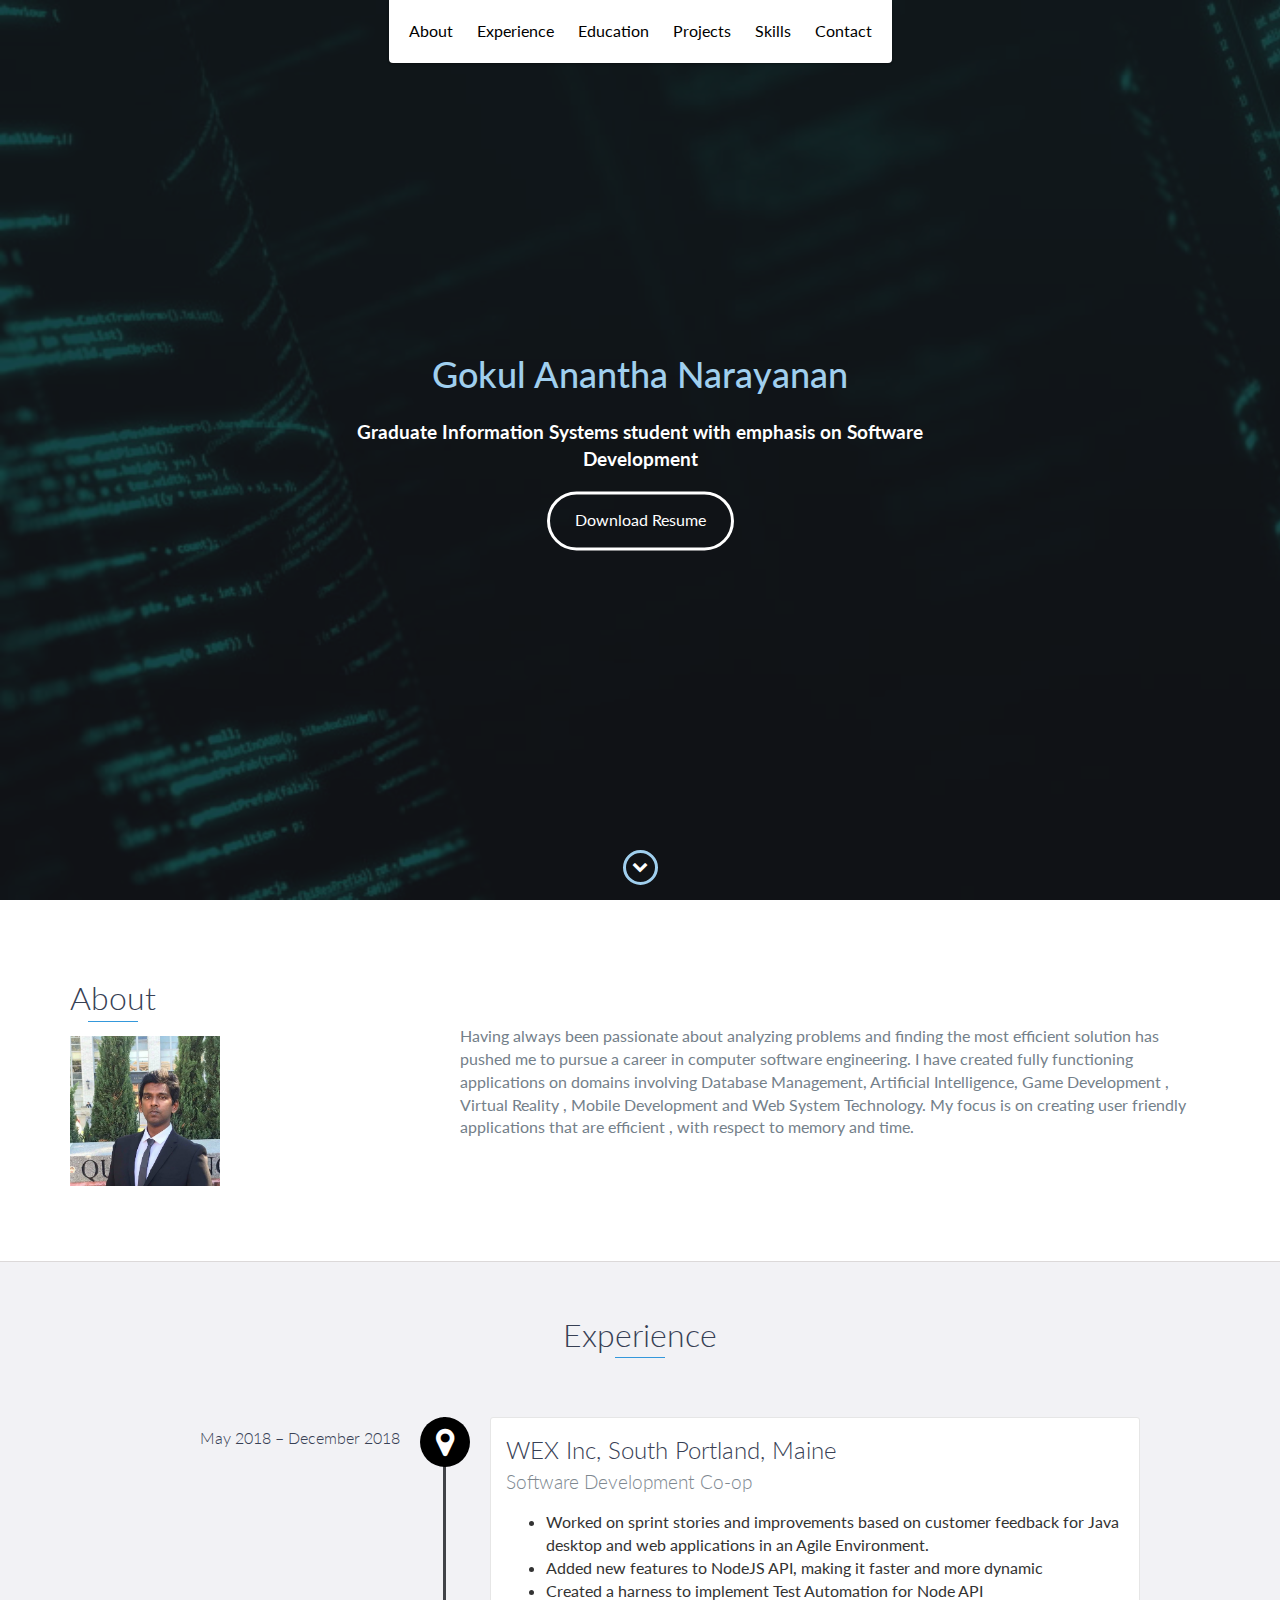
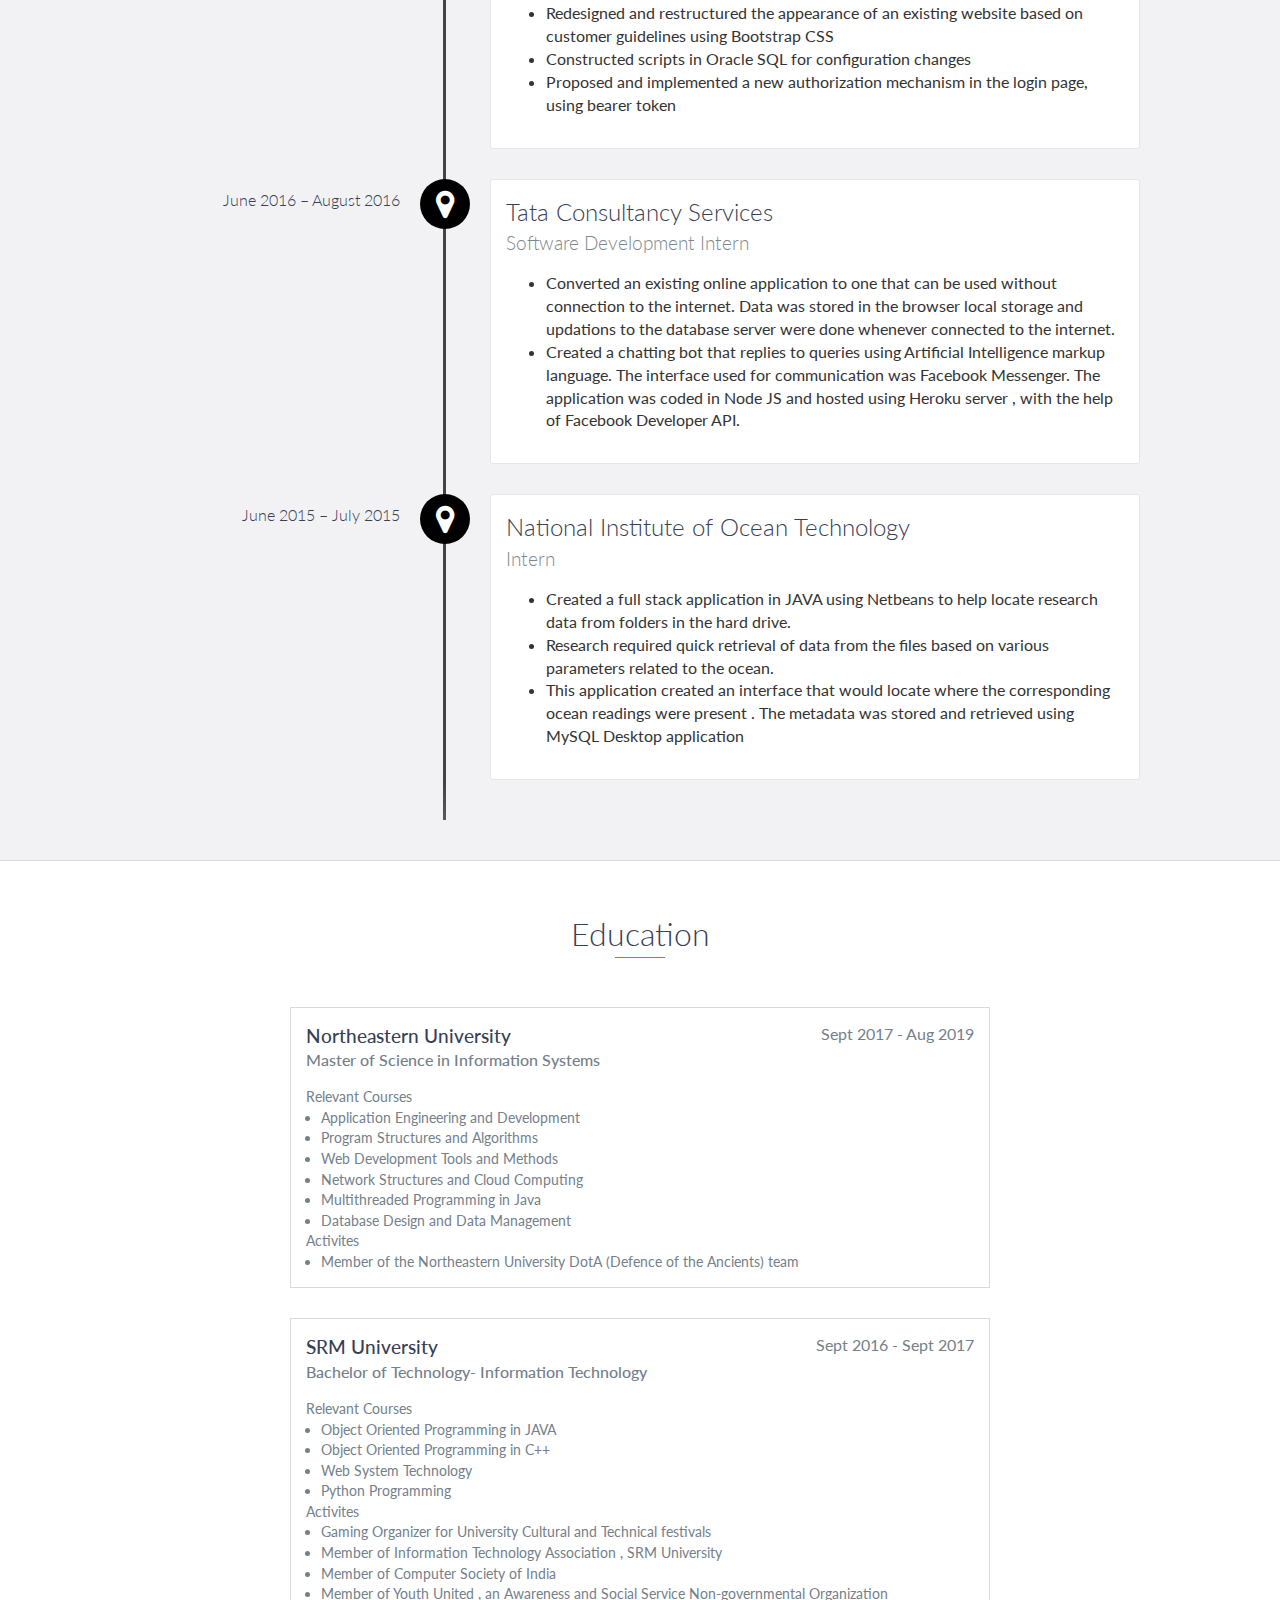
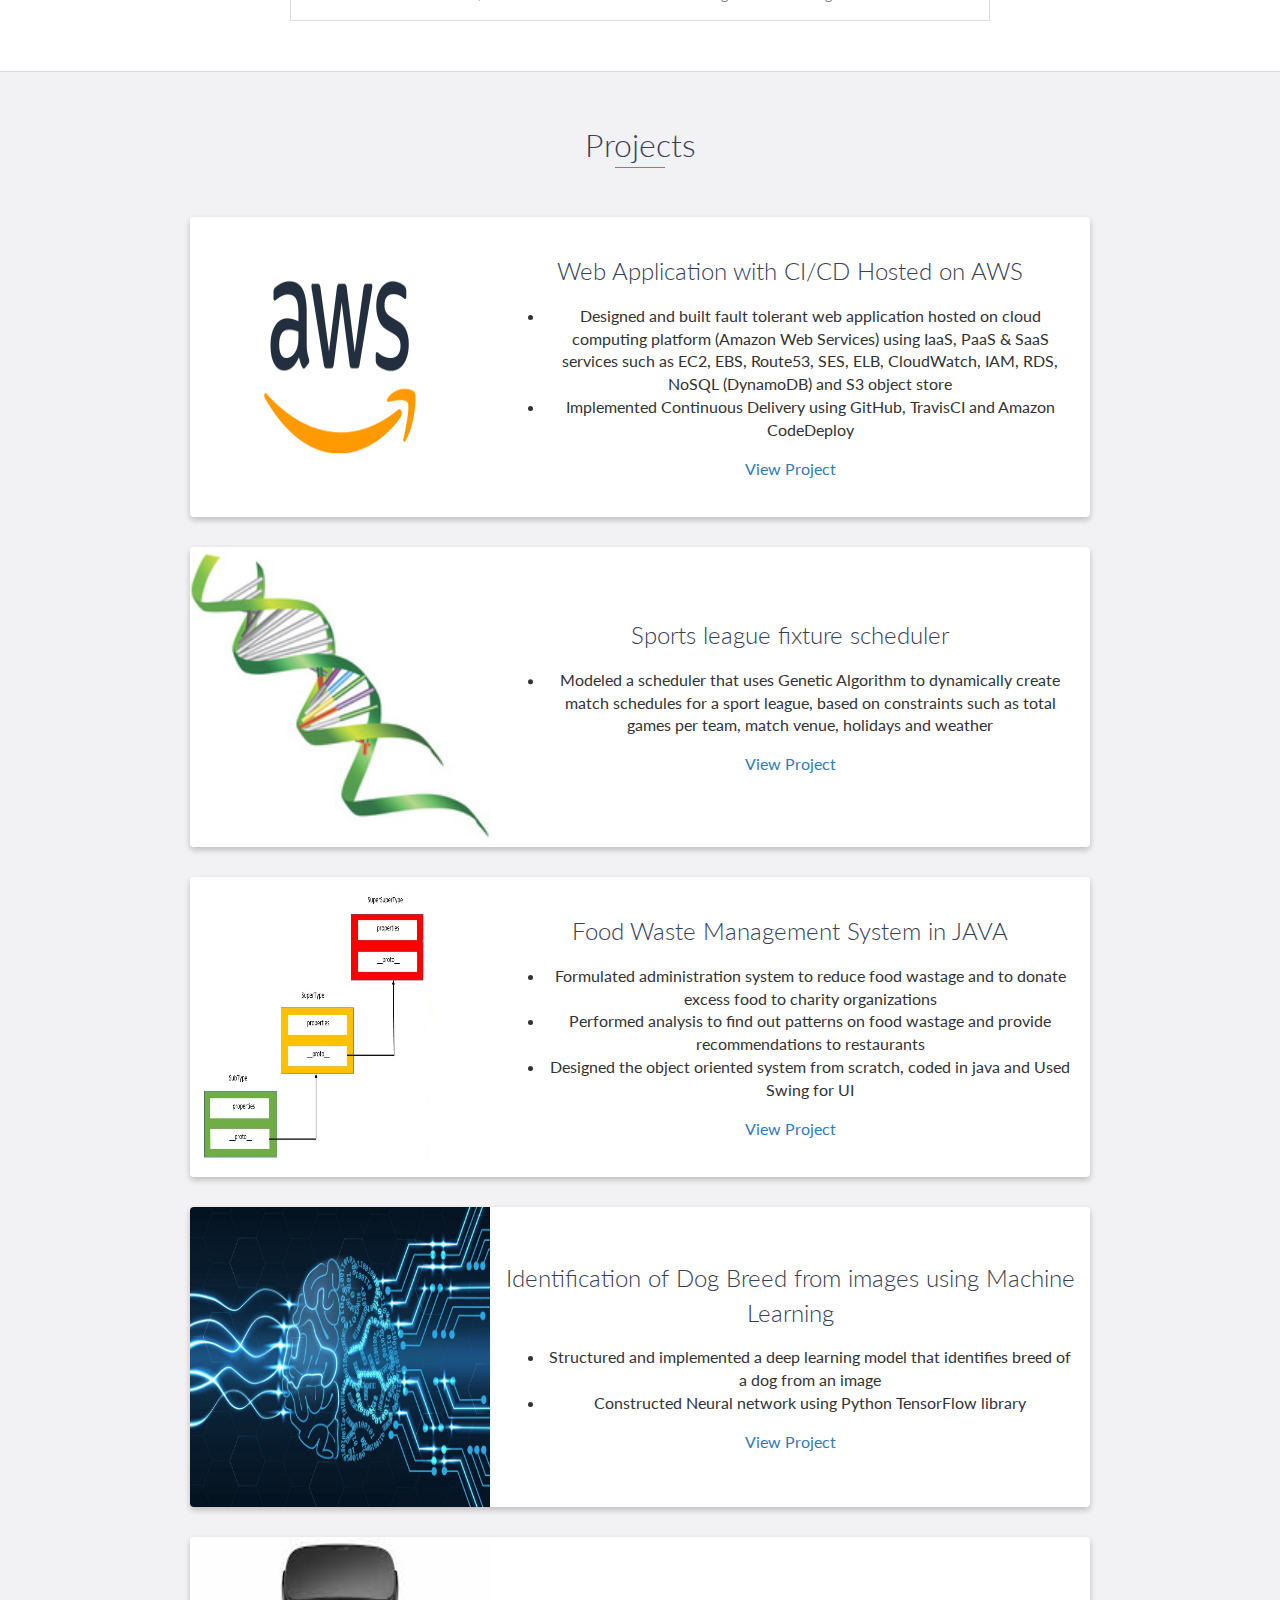
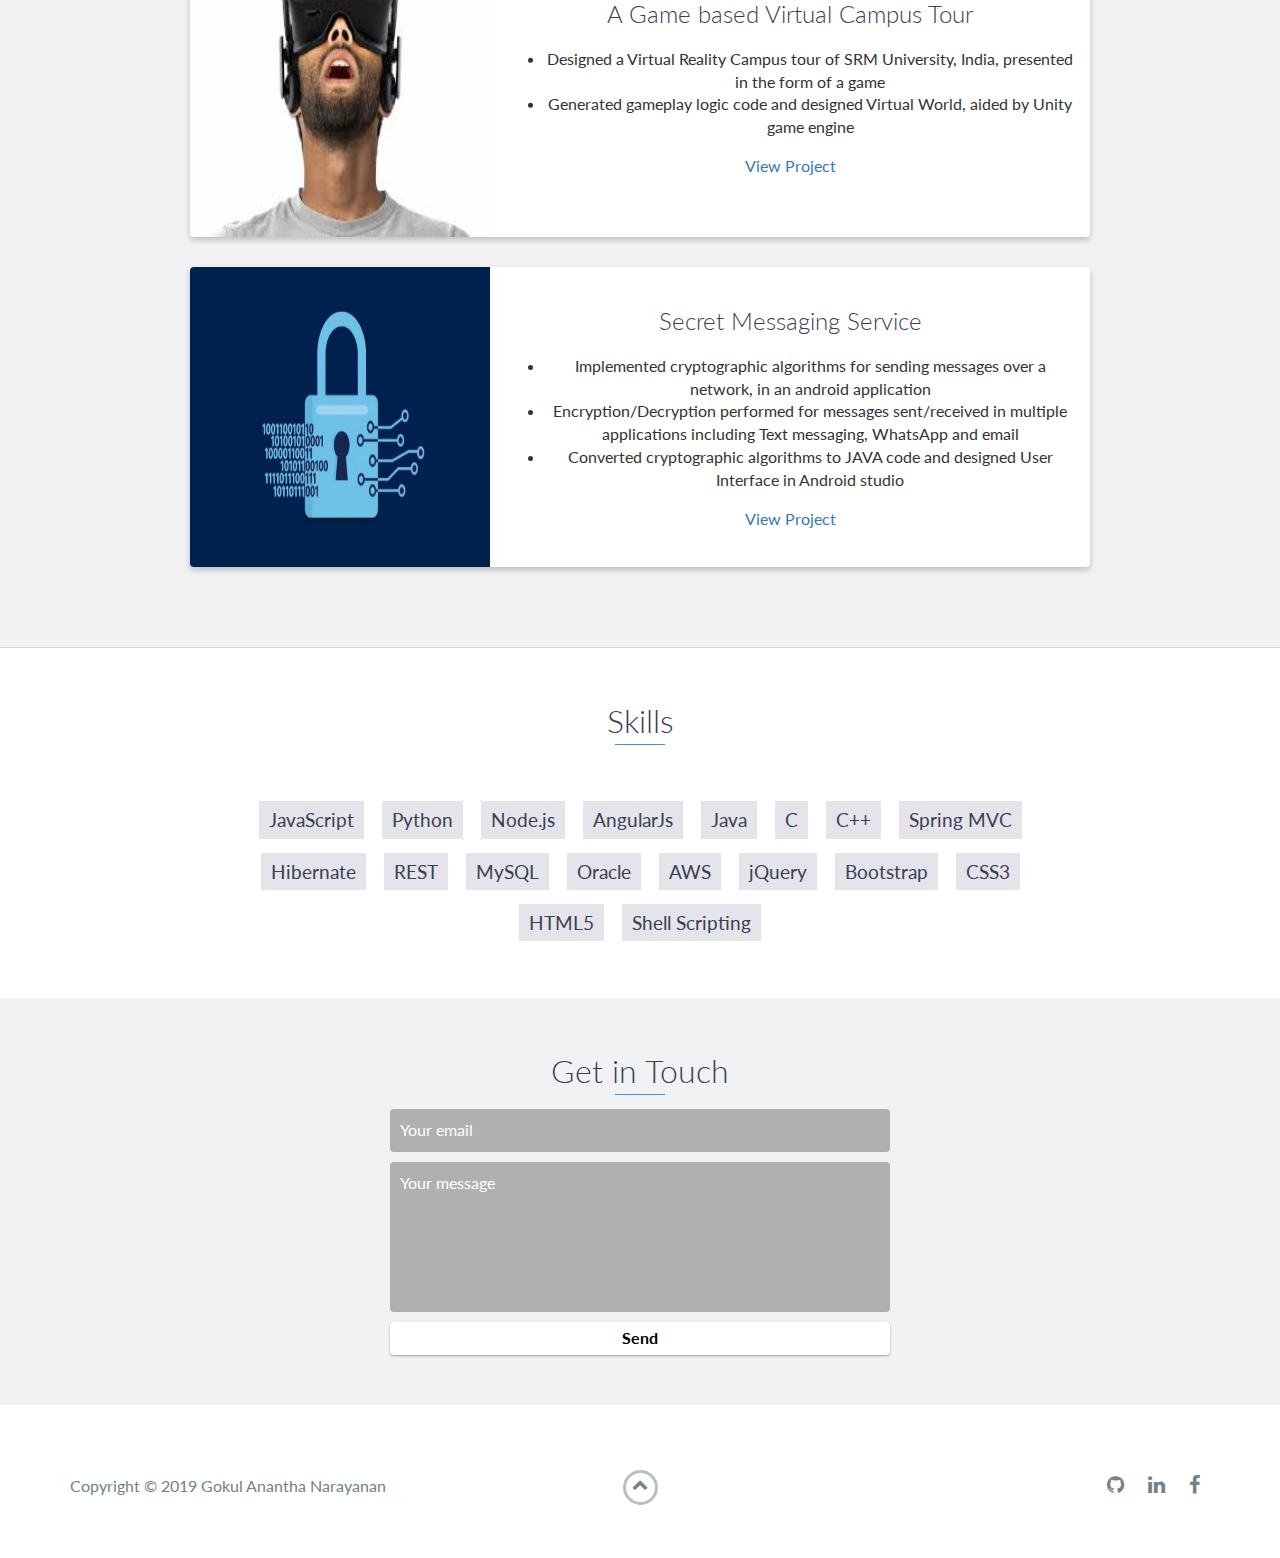
<file: index.html>
<!DOCTYPE html>
<html class="no-js" lang="en">

<head>
    <meta charset="utf-8">
    <meta http-equiv="X-UA-Compatible" content="IE=edge">
    <meta name="viewport" content="width=device-width, initial-scale=1">
    <title>Gokul Anantha Narayanan</title>
	<link rel="shortcut icon" href="images/g.png" type="image/x-icon">
	<link rel="icon" href="images/g.png" type="image/x-icon">
    <link href="https://fonts.googleapis.com/css?family=Lato:300,400,700,900" rel="stylesheet">
    <link rel="stylesheet" href="libs/font-awesome/css/font-awesome.min.css">
    <link href="css/bootstrap.min.css" rel="stylesheet">
    <link href="css/styles.css" rel="stylesheet">
</head>

<body>
    <div id="mobile-menu-open" class="shadow-large">
        <i class="fa fa-bars" aria-hidden="true"></i>
    </div>
    <!-- End #mobile-menu-toggle -->
    <header>
        <div id="mobile-menu-close">
            <span>Close</span> <i class="fa fa-times" aria-hidden="true"></i>
        </div>
        <ul id="menu" class="shadow">
            <li>
                <a href="#about">About</a>
            </li>
            <li>
                <a href="#experience">Experience</a>
            </li>
            <li>
                <a href="#education">Education</a>
            </li>
            <li>
                <a href="#projects">Projects</a>
            </li>
            <li>
                <a href="#skills">Skills</a>
            </li>
            <li>
                <a href="#contact">Contact</a>
            </li>
        </ul>
    </header>
    <!-- End header -->

    <div id="lead">
        <div id="lead-content">
            <h2>Gokul Anantha Narayanan</h2>
            <h3 style="color: #FFFFFF">Graduate Information Systems student with emphasis on Software Development</h3>
            <a href="./static/Gokul_Resume.pdf" download="Gokul_Resume.pdf" target="_blank" class="btn-rounded-white">Download Resume</a>
        </div>
        <!-- End #lead-content -->


        <div id="lead-overlay"></div>

        <div id="lead-down">
            <span>
                <i class="fa fa-chevron-down" aria-hidden="true"></i>
            </span>
        </div>
        <!-- End #lead-down -->
    </div>
    <!-- End #lead -->

    <div id="about">

        <div class="container">
            <div class="row">
                <div class="col-md-4">
                    <h2 class="heading">About</h2>
                    <div id= "profile-picture" style= "margin-top: -15px; width: 100%" >
                        <img src="./images/dp.jpg" height="150px" width="150px" />
                    </div>
                </div>
                <div class="col-md-8">
                    <p style="size: 40px; margin-top: 50px" >
                        Having always been passionate about analyzing problems and finding the most efficient solution has pushed me to pursue a career in computer software engineering.
                        I have created fully functioning applications on domains involving Database Management, Artificial Intelligence, Game Development , Virtual Reality , Mobile Development and Web System Technology.
                        My focus is on creating user friendly applications that are efficient , with respect to memory and time.
                    </p>
                </div>
            </div>
        </div>
    </div>
    <!-- End #about -->

    <div id="experience" class="background-alt">
        <h2 class="heading">Experience</h2>
        <div id="experience-timeline">
            <div data-date="May 2018 – December 2018">
                <h3>WEX Inc, South Portland, Maine </h3>
                <h4>Software Development Co-op</h4>
                <p>
                    <ul>
                    <li> Worked on sprint stories and improvements based on customer feedback for Java desktop and web applications in an Agile
                        Environment.</li>
                <li> Added new features to NodeJS API, making it faster and more dynamic</li>
                <li> Created a harness to implement Test Automation for Node API</li>
                <li> Redesigned and restructured the appearance of an existing website based on customer guidelines using Bootstrap CSS</li>
                <li> Constructed scripts in Oracle SQL for configuration changes</li>
                <li> Proposed and implemented a new authorization mechanism in the login page, using bearer token</li>
                    </ul>
                </p>
            </div>

            <div data-date="June 2016 – August 2016">
                <h3>Tata Consultancy Services</h3>
                <h4>Software Development Intern</h4>
                <p>
                <ul>
                <li>Converted an existing online application to one that can be used without connection to the internet. Data was stored in the browser local storage and updations to the database server were done whenever connected to the internet.</li>
                <li>Created a chatting bot that replies to queries using Artificial Intelligence markup language. The interface used for communication was Facebook Messenger. The application was coded in Node JS and hosted using Heroku server , with the help of Facebook Developer API.</li>
                </ul>
                </p>
            </div>

            <div data-date="June 2015 – July 2015">
                <h3>National Institute of Ocean Technology</h3>
                <h4>Intern</h4>
                <p>
                    <ul>
                <li> Created a full stack application in JAVA using Netbeans to help locate research data from folders in the hard drive.</li>
                <li>Research required quick retrieval of data from the files based on various parameters related to the ocean.</li>
                <li>   This application created an interface that would locate where the corresponding ocean readings were present . The metadata was stored and retrieved using MySQL Desktop application</li>
                    </ul>
                </p>
            </div>
        </div>
    </div>
    <!-- End #experience -->

    <div id="education">
        <h2 class="heading">Education</h2>
        <div class="education-block">
            <h3>Northeastern University</h3>
            <span class="education-date">Sept 2017 - Aug 2019</span>
            <h4>Master of Science in Information Systems</h4>
            <p>
                Relevant Courses
                <ul>
                <li>Application Engineering and Development</li>
            <li>Program Structures and Algorithms</li>
            <li>Web Development Tools and Methods</li>
            <li> Network Structures and Cloud Computing</li>
            <li>Multithreaded Programming in Java</li>
            <li> Database Design and Data Management</li>
                </ul></p>
            <p>
            Activites
            <ul>
                <li> Member of the Northeastern University  DotA (Defence of the Ancients) team</li>
            </ul>
                 </p>
        </div>
        <!-- End .education-block -->

        <div class="education-block">
            <h3>SRM University</h3>
            <span class="education-date">Sept 2016 - Sept 2017</span>
            <h4>Bachelor of Technology- Information Technology</h4>
            <p>
                Relevant Courses
            <ul>
                <li>Object Oriented Programming in JAVA</li>
                <li>Object Oriented Programming in C++</li>
                <li>Web System Technology</li>
                <li> Python Programming</li>
        </ul></p>
            <p>

            Activites
            <ul>
                <li> Gaming Organizer for University Cultural and Technical festivals</li>
                <li> Member of Information Technology Association , SRM University </li>
                <li> Member of Computer Society of India</li>
                <li>  Member of Youth United , an Awareness and Social Service Non-governmental Organization </li>
            </ul>
            </p>
        </div>
        <!-- End .education-block -->
    </div>
    <!-- End #education -->

    <div id="projects" class="background-alt">
        <h2 class="heading">Projects</h2>
        <div class="container">
            <div class="row">
                <div class="project shadow-large">
                    <div class="project-image">
                        <img src="images/aws.png" height="300px" width="300px"  />
                    </div>
                    <!-- End .project-image -->
                    <div class="project-info">
                        <h3>Web Application with CI/CD Hosted on AWS </h3>
                        <p>
                            <ul>
                            <li>
                                Designed and built fault tolerant web application hosted on cloud computing platform (Amazon Web Services) using IaaS,
                                PaaS & SaaS services such as EC2, EBS, Route53, SES, ELB, CloudWatch, IAM, RDS, NoSQL (DynamoDB) and S3 object
                                store
                            </li>
                        <li>

                            Implemented Continuous Delivery using GitHub, TravisCI and Amazon CodeDeploy
                        </li>
                            </ul>
                         </p>
                        <a target="_blank" href="https://github.com/gokulnarayanan95/aws-ci-cd" target="_blank">View Project</a>
                    </div>
                    <!-- End .project-info -->
                </div>
                <!-- End .project -->

                <div class="project shadow-large">
                    <div class="project-image">
                        <img src="images/dna.jpg" height="300px" width="300px"/>
                    </div>
                    <!-- End .project-image -->
                    <div class="project-info">
                        <h3>Sports league fixture scheduler </h3>
                        <p>
                        <ul>
                        <li>
                            Modeled a scheduler that uses Genetic Algorithm to dynamically create match schedules for a sport league, based on
                            constraints such as total games per team, match venue, holidays and weather
                        </li>
                    </ul>
                        </p>
                        <a target="_blank" href="https://github.com/gokulnarayanan95/INFO6205_309">View Project</a>
                    </div>
                    <!-- End .project-info -->
                </div>
                <!-- End .project -->
                <div class="project shadow-large">
                    <div class="project-image">
                        <img src="images/ooad.png" height="300px" width="300px"/>
                    </div>
                    <!-- End .project-image -->
                    <div class="project-info">
                        <h3>Food Waste Management System in JAVA </h3>
                        <p>
                        <ul>
                            <li>
                                Formulated administration system to reduce food wastage and to donate excess food to charity organizations</li>
                                <li>Performed analysis to find out patterns on food wastage and provide recommendations to restaurants
                            </li>
                        <li>Designed the object oriented system from scratch, coded in java and Used Swing for UI</li>
                        </ul>
                        </p>
                        <a target="_blank" href="https://github.com/gokulnarayanan95/FoodWasteManagement">View Project</a>
                    </div>
                    <!-- End .project-info -->
                </div>
                <!-- End .project -->
                <div class="project shadow-large">
                    <div class="project-image">
                        <img src="images/deeplearning.jpeg" height="300px" width="300px"/>
                    </div>
                    <!-- End .project-image -->
                    <div class="project-info">
                        <h3> Identification of Dog Breed from images using Machine Learning
                        </h3>
                        <p>
                        <ul>
                            <li>
                                Structured and implemented a deep learning model that identifies breed of a dog from an image
                            </li>
                        <li>
                            Constructed Neural network using Python TensorFlow library
                        </li>
                        </ul>
                        </p>
                        <a target="_blank" href="https://github.com/gokulnarayanan95/dog-breed-classifier">View Project</a>
                    </div>
                    <!-- End .project-info -->
                </div>
                <!-- End .project -->
                <div class="project shadow-large">
                    <div class="project-image">
                        <img src="images/vr.jpg" height="300px" width="300px"/>
                    </div>
                    <!-- End .project-image -->
                    <div class="project-info">
                        <h3>A Game based Virtual Campus Tour </h3>
                        <p>
                        <ul>
                            <li>
                                Designed a Virtual Reality Campus tour of SRM University, India, presented in the form of a game</li>
                                <li>Generated gameplay logic code and designed Virtual World, aided by Unity game engine
                            </li>
                        </ul>
                        </p>
                        <a target="_blank" href="https://github.com/gokulnarayanan95/VirtualCampusTour">View Project</a>
                    </div>
                    <!-- End .project-info -->
                </div>
                <!-- End .project -->
                <div class="project shadow-large">
                    <div class="project-image">
                        <img src="images/cryptography.jpg" height="300px" width="300px"/>
                    </div>
                    <!-- End .project-image -->
                    <div class="project-info">
                        <h3>Secret Messaging Service</h3>
                        <p>
                        <ul>
                            <li>Implemented cryptographic algorithms for sending messages over a network, in an android application</li>
                                <li>Encryption/Decryption performed for messages sent/received in multiple applications including Text
                                messaging, WhatsApp and email</li>
                                <li> Converted cryptographic algorithms to JAVA code and designed User Interface in Android studio</li>
                        </ul>
                        </p>
                        <a target="_blank" href="https://github.com/gokulnarayanan95/secretmessagingservice">View Project</a>
                    </div>
                    <!-- End .project-info -->
                </div>
                <!-- End .project -->
            </div>
        </div>
    </div>
    <!-- End #projects -->

    <div id="skills">
        <h2 class="heading">Skills</h2>
        <ul>
            <li>JavaScript</li>
            <li>Python</li>
            <li>Node.js</li>
            <li>AngularJs</li>
            <li>Java</li>
            <li>C</li>
            <li>C++</li>
            <li>Spring MVC</li>
            <li>Hibernate</li>
            <li>REST</li>
            <li>MySQL</li>
            <li>Oracle</li>
            <li>AWS</li>
            <li>jQuery</li>
            <li>Bootstrap</li>
            <li>CSS3</li>
            <li>HTML5</li>
            <li>Shell Scripting</li>

        </ul>
    </div>
    <!-- End #skills -->

    <div id="contact">
        <h2 class="heading">Get in Touch</h2>
        <div id="contact-form">
            <form method="POST" action="https://formspree.io/narayanangokul95@gmail.com">
                <input type="hidden" name="_subject" value="Contact request from personal website" />
                <input type="email" name="_replyto" placeholder="Your email" required>
                <textarea name="message" placeholder="Your message" required></textarea>
                <button type="submit">Send</button>
            </form>
        </div>
        <!-- End #contact-form -->
    </div>
    <!-- End #contact -->

    <footer>
        <div class="container">
            <div class="row">
                <div class="col-sm-5 copyright">
                    <p>
                        Copyright &copy; 2019 Gokul Anantha Narayanan
                    </p>
                </div>
                <div class="col-sm-2 top">
                    <span id="to-top">
                        <i class="fa fa-chevron-up" aria-hidden="true"></i>
                    </span>
                </div>
                <div class="col-sm-5 social">
                    <ul>
                        <li>
                            <a href="https://github.com/gokulnarayanan95" target="_blank"><i class="fa fa-github" aria-hidden="true"></i></a>
                        </li>
                        <li>
                            <a href="https://www.linkedin.com/in/gokulanarayanan/" target="_blank"><i class="fa fa-linkedin" aria-hidden="true"></i></a>
                        </li>
                        <li>
                            <a href="https://www.facebook.com/kakarot95" target="_blank"><i class="fa fa-facebook" aria-hidden="true"></i></a>
                        </li>
                    </ul>
                </div>
            </div>
        </div>
    </footer>
    <!-- End footer -->

    <script src="https://ajax.googleapis.com/ajax/libs/jquery/1.12.4/jquery.min.js"></script>
    <script src="js/scripts.min.js"></script>
</body>

</html>
</file>
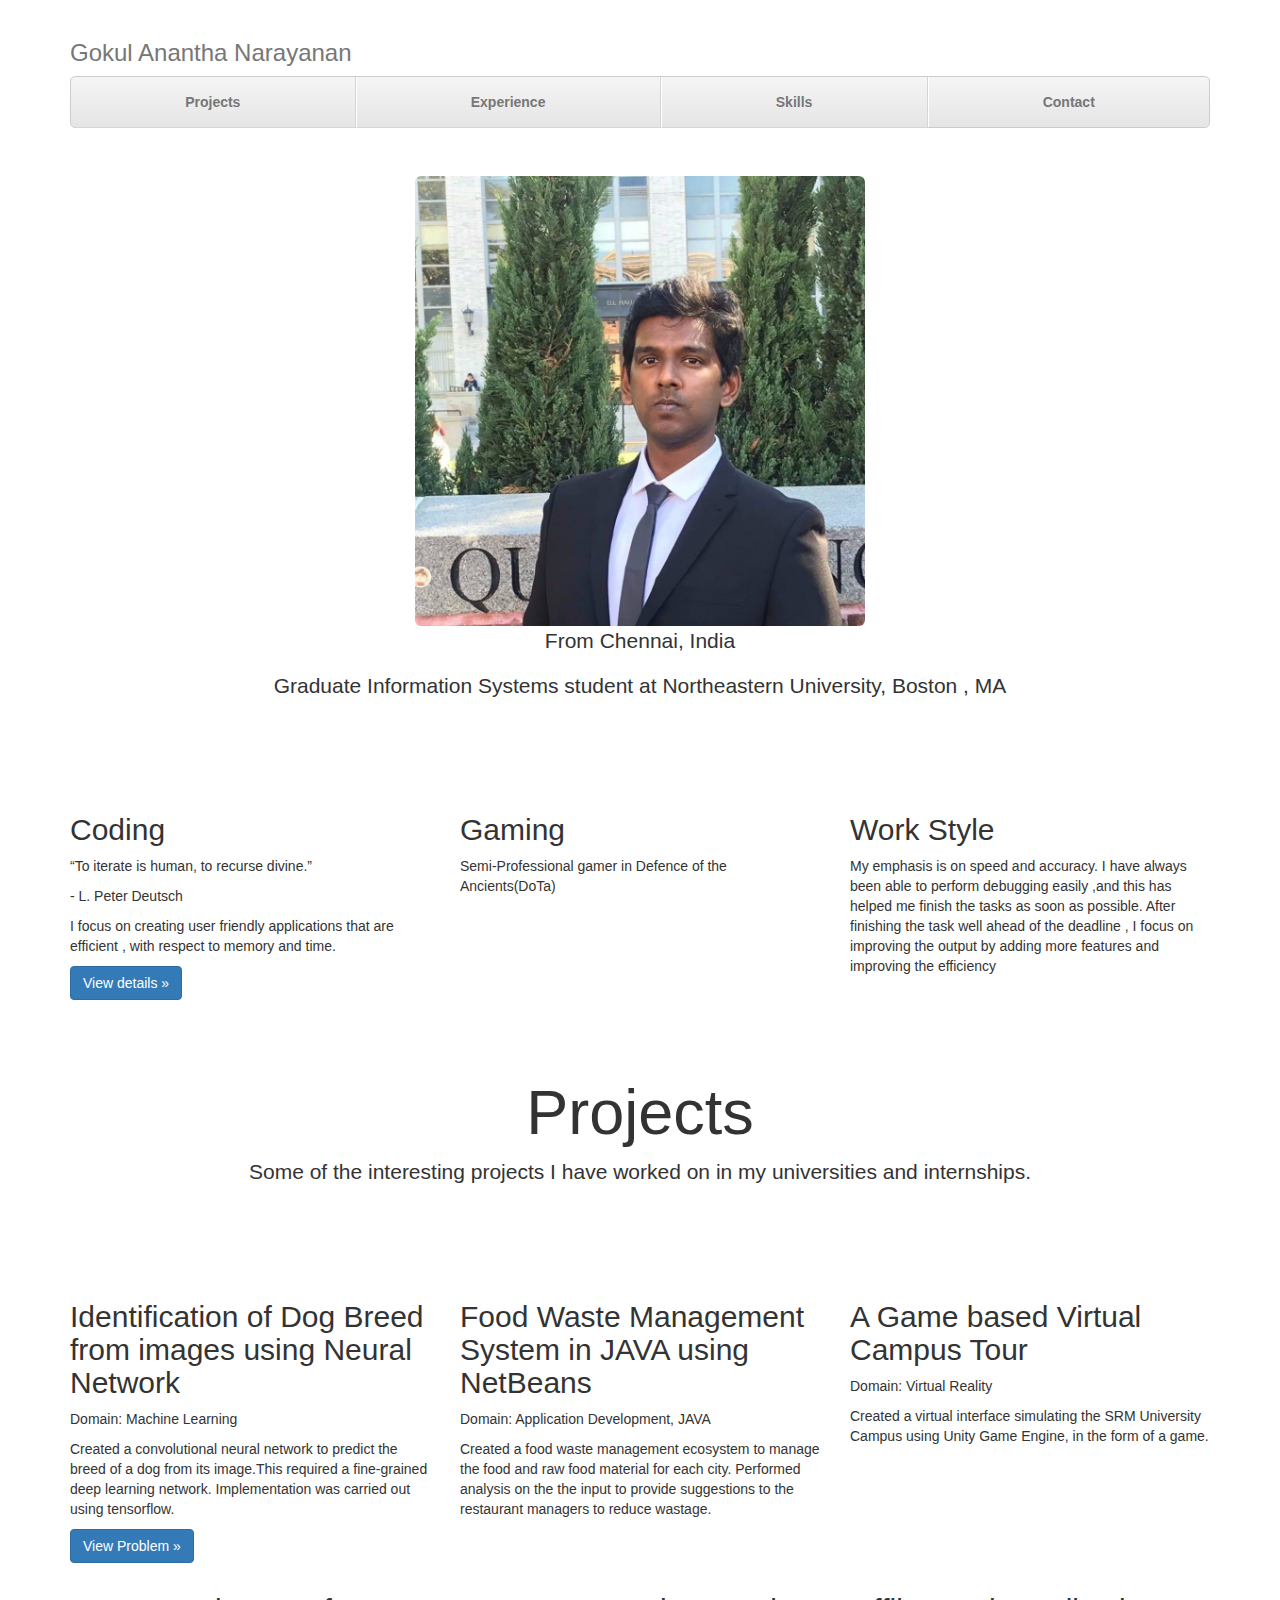
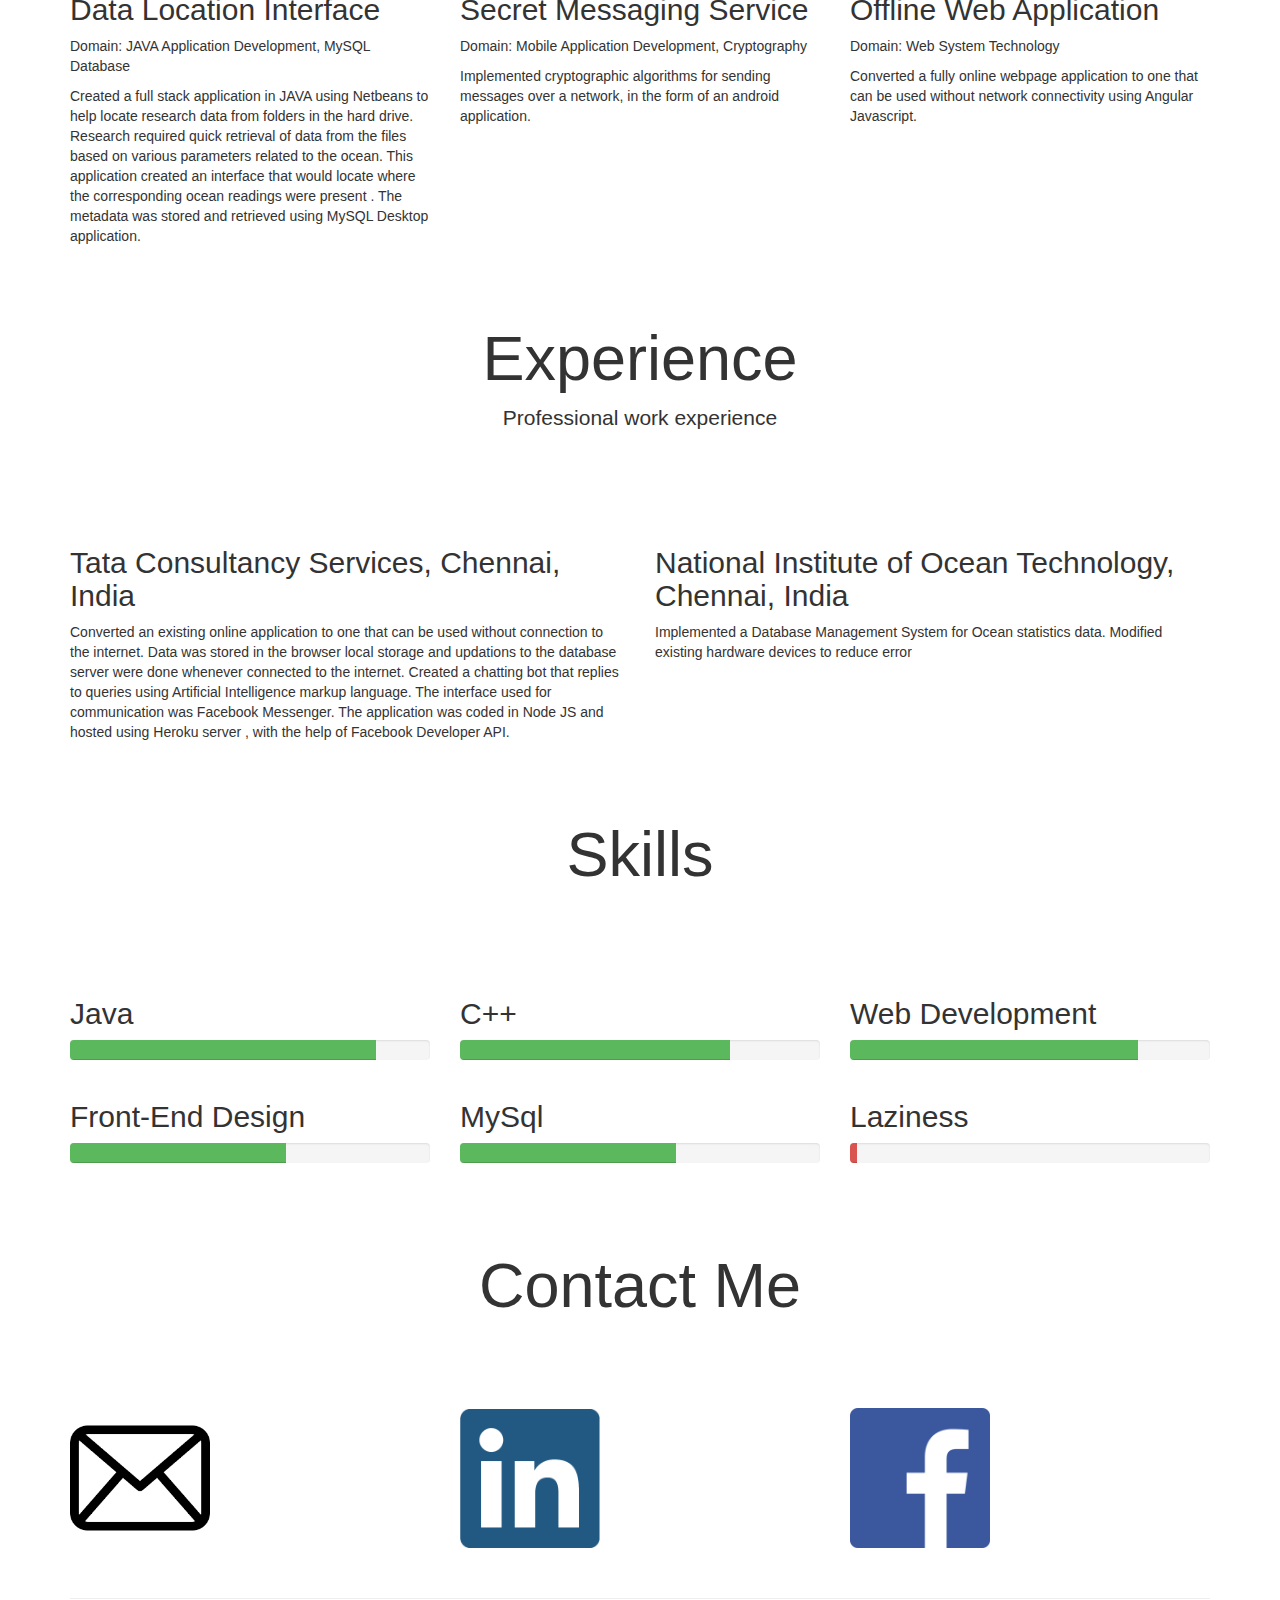
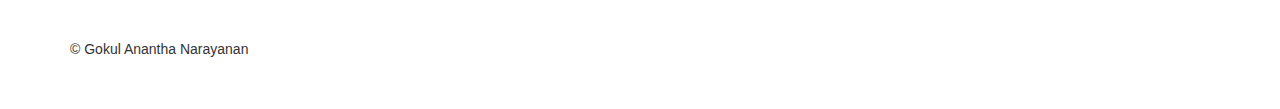
<file: html/index.html>
<!DOCTYPE html>
<html lang="en">
  <head>
    <meta charset="utf-8">
    <meta http-equiv="X-UA-Compatible" content="IE=edge">
    <meta name="viewport" content="width=device-width, initial-scale=1">
    <!-- The above 3 meta tags *must* come first in the head; any other head content must come *after* these tags -->
    <meta name="description" content="">
    <meta name="author" content="">


    <title>Gokul Anantha Narayanan</title>

    <!-- Bootstrap core CSS -->
    <link href="../css/bootstrap/css/bootstrap.min.css" rel="stylesheet">


    <!-- Custom styles for this template -->
    <link href="../css/bootstrap/css/justified-nav.css" rel="stylesheet">


  </head>

  <body>

    <div class="container">

      <!-- The justified navigation menu is meant for single line per list item.
           Multiple lines will require custom code not provided by Bootstrap. -->
      <div class="masthead">
        <h3 class="text-muted">Gokul Anantha Narayanan</h3>
        <nav>
          <ul class="nav nav-justified">
            <li><a href="#Projects">Projects</a></li>
            <li><a href="#Experience">Experience</a></li>
            <li><a href="#Skills">Skills</a></li>
            <li><a href="#Contact">Contact</a></li>
          </ul>
        </nav>
      </div>

      <!-- Jumbotron -->
	  <div id="Home">
      <div class="jumbotron">
       <center> <img src="../images/gokul.jpg" class="img-responsive img-rounded" width="450" height="270"/></center>
	    <p class="lead">From Chennai, India</p>
        <p class="lead">Graduate Information Systems student at Northeastern University, Boston , MA</p>
      </div>

      <!-- Example row of columns -->
      <div class="row">
        <div class="col-lg-4">
          <h2>Coding</h2>
          <p>“To iterate is human, to recurse divine.” </p> <p>- L. Peter Deutsch</p>
		  <p>I focus on creating user friendly applications that are efficient , with respect to memory and time. </p>
          <p><a class="btn btn-primary" href="http://www.github.com/gokulnarayanan95" target="_blank" role="button">View details &raquo;</a></p>
        </div>
        <div class="col-lg-4">
          <h2>Gaming</h2>
          <p>Semi-Professional gamer in Defence of the Ancients(DoTa) </p>
       </div>
        <div class="col-lg-4">
          <h2>Work Style</h2>
          <p>My emphasis is on speed and accuracy. I have always been able to perform debugging easily ,and this has helped me finish the tasks as soon as possible. After finishing the task well ahead of the deadline , I focus on improving the output by adding more features and improving the efficiency</p>
        </div>
      </div>
		</div>
		
		
      <div id="Projects">
      	     <div class="jumbotron">
        <h1>Projects</h1>
        <p class="lead">Some of the interesting projects I have worked on in my universities and internships.</p>

      </div>

      <!-- Example row of columns -->
      <div class="row">
        <div class="col-lg-4">
          <h2>Identification of Dog Breed from images using Neural Network</h2>
          <p>Domain: Machine Learning  </p>
          <p> Created a convolutional neural network to  predict the breed of a dog from its image.This required a fine-grained deep learning network. Implementation was carried out using tensorflow. </p>
          <p><a class="btn btn-primary" href="https://www.kaggle.com/c/dog-breed-identification" role="button">View Problem &raquo;</a></p>
        </div>
        <div class="col-lg-4">
          <h2>Food Waste Management System in JAVA using NetBeans</h2>
          <p>Domain: Application Development, JAVA </p>
          <p>Created a food waste management ecosystem to manage the food and raw food material for each city. Performed analysis on the the input to provide suggestions to the restaurant managers to reduce wastage.</p>
       </div>
        <div class="col-lg-4">
          <h2>A Game based Virtual Campus Tour</h2>
          <p> Domain: Virtual Reality </p>
          <p>Created a virtual interface simulating the SRM University Campus using Unity Game Engine, in the form of a game. </p>
        </div>

      </div>
       <div class="row">
        <div class="col-lg-4">
          <h2>Data Location Interface</h2>
          <p>Domain: JAVA Application Development, MySQL Database  </p>
          <p>Created a full stack application in JAVA using Netbeans to help locate research data from folders in the hard drive. Research required quick retrieval of data from the files based on various parameters related to the ocean. This application created an interface that would locate where the corresponding ocean readings were present . The metadata was stored and retrieved using MySQL Desktop application. </p>
         </p>
        </div>
        <div class="col-lg-4">
          <h2>Secret Messaging Service</h2>
          <p>Domain: Mobile Application Development, Cryptography </p>
          <p> Implemented cryptographic algorithms for sending messages over a network, in the form of an android application.
	</p>
       </div>
        <div class="col-lg-4">
          <h2>Offline Web Application </h2>
          <p> Domain: Web System Technology </p>
          <p>Converted a fully online webpage application to one that can be used without network connectivity using Angular Javascript. </p>
        </div>

      </div>

 

  

      <div id="Experience">
      	     <div class="jumbotron">
        <h1>Experience</h1>
        <p class="lead">Professional work experience</p>

      </div>

      <!-- Example row of columns -->
      <div class="row">
        <div class="col-lg-6">
          <h2>Tata Consultancy Services, Chennai, India </h2>
          <p>Converted an existing online application to one that can be used without connection to the internet. Data was stored in the browser local storage and updations to the database server were done whenever connected to the internet.
			Created a chatting bot that replies to queries using Artificial Intelligence markup language. The interface used for communication was Facebook Messenger. The application was coded in Node JS and hosted using Heroku server , with the help of Facebook Developer API. </p>
        </div>
        <div class="col-lg-6">
          <h2>National Institute of Ocean Technology, Chennai, India </h2>
          <p>Implemented a Database Management System for Ocean statistics data. Modified existing hardware devices to reduce error </p>
       </div>
    
      </div>
      </div>

            <div id="Skills">
      	     <div class="jumbotron">
        <h1>Skills</h1>
      </div>

      <!-- Example row of columns -->
      <div class="row">
        <div class="col-lg-4">
          <h2>Java</h2>
          <div class="progress">
  			<div class="progress-bar progress-bar-success" role="progressbar" aria-valuenow="85" aria-valuemin="0" aria-valuemax="100" style="width:85%"></div>
 		 
		</div>
        </div>
        <div class="col-lg-4">
          <h2>C++</h2>
          <div class="progress">
  			<div class="progress-bar progress-bar-success" role="progressbar" aria-valuenow="75" aria-valuemin="0" aria-valuemax="100" style="width:75%"></div>
 		 
		</div>
       </div>
        <div class="col-lg-4">
         <h2>Web Development</h2>
          <div class="progress">
  			<div class="progress-bar progress-bar-success" role="progressbar" aria-valuenow="80" aria-valuemin="0" aria-valuemax="100" style="width:80%"></div>
 		 
		</div>
        </div>
      </div>

      <div class="row">
        <div class="col-lg-4">
          <h2>Front-End Design</h2>
          <div class="progress">
  			<div class="progress-bar progress-bar-success" role="progressbar" aria-valuenow="60" aria-valuemin="0" aria-valuemax="100" style="width:60%"></div>
 		 
		</div>
        </div>
        <div class="col-lg-4">
          <h2>MySql</h2>
          <div class="progress">
  			<div class="progress-bar progress-bar-success" role="progressbar" aria-valuenow="60" aria-valuemin="0" aria-valuemax="100" style="width:60%"></div>
 		 
		</div>
       </div>
        <div class="col-lg-4">
         <h2>Laziness</h2>
          <div class="progress">
  			<div class="progress-bar progress-bar-danger" role="progressbar" aria-valuenow="2" aria-valuemin="0" aria-valuemax="100" style="width:2%"></div>
 		 
		</div>
        </div>
      </div>
      </div>

            <div id="Contact">
      	     <div class="jumbotron">
        <h1>Contact Me</h1>
       
      </div>

      <!-- Example row of columns -->
      <div class="row">
        <div class="col-lg-4">
      
          <p><a href="https://www.gmail.com" target="_blank"><img src="../images/email-logo.png" width="140" height="140"/></a> </p>
          
        </div>
        <div class="col-lg-4">
 		
          <p><a href="https://www.linkedin.com/in/gokulanarayanan/" target="_blank"><img src="../images/linkedin-logo.png" width="140" height="140"/></a> </p>
       </div>
        <div class="col-lg-4">

          <p><a href="https://www.facebook.com/kakarot95" target="_blank"><img src="../images/facebook-logo.png" width="140" height="140"/></a> </p>
        </div>
      </div>
      </div>




      <!-- Site footer -->
      <footer class="footer">
        <p>&copy; Gokul Anantha Narayanan</p>
      </footer>	

    </div> <!-- /container -->

  </body>
</html>
</file>
<file: css/styles.css>
/*!
    Title: Dev Portfolio Template
    Version: 1.2.1
    Last Change: 08/28/2017
    Author: Ryan Fitzgerald
    Repo: https://github.com/RyanFitzgerald/devportfolio-template
    Issues: https://github.com/RyanFitzgerald/devportfolio-template/issues

    Description: This file contains all the styles associated with the page
    that don't come from third party libraries. This file gets compiled using
    Gulp and send to the /css folder which is then loaded on the page.
*/
body {
    font-family: 'Lato', sans-serif;
    font-size: 16px
}

body.active {
    overflow: hidden;
    z-index: -1
}

.no-js #experience-timeline > div {
    background: #fff;
    padding: 10px;
    margin-bottom: 10px;
    border: 1px solid #dcd9d9
}

.no-js #experience-timeline > div h3 {
    font-size: 1.5em;
    font-weight: 300;
    color: #374054;
    display: inline-block;
    margin: 0
}

.no-js #experience-timeline > div h4 {
    font-size: 1.2em;
    font-weight: 300;
    color: #7e8890;
    margin: 0 0 15px 0
}

.no-js #experience-timeline > div p {
    color: #74808a;
    font-size: 0.9em;
    margin: 0
}

.no-js #experience-timeline:before, .no-js #experience-timeline:after {
    content: none
}

@keyframes dropHeader {
    0% {
        transform: translateY(-100%)
    }
    100% {
        transform: translateY(0)
    }
}

header {
    position: absolute;
    top: 0;
    left: 0;
    right: 0;
    text-align: center;
    z-index: 10;
    animation-name: dropHeader;
    animation-iteration-count: 1;
    animation-timing-function: ease;
    animation-duration: 0.75s
}

header ul {
    display: inline-block;
    background: #fff;
    text-align: center;
    padding: 10px;
    margin: 0;
    border-bottom-right-radius: 4px;
    border-bottom-left-radius: 4px
}

header li {
    display: inline-block
}

header a {
    display: block;
    color: #000000;
    padding: 10px
}

header a:hover {
    color: #217dbb;
    text-decoration: none;
    background: #eee;
    border-radius: 4px
}

header a:focus {
    color: #3498db;
    text-decoration: none
}

header.active {
    display: block
}

header.sticky {
    position: fixed;
    z-index: 999
}

#menu.active {
    display: block
}

#mobile-menu-open {
    display: none;
    cursor: pointer;
    position: fixed;
    right: 15px;
    top: 10px;
    color: #3498db;
    font-size: 1.5em;
    z-index: 20;
    padding: 0 7px;
    border-radius: 4px;
    background: #fff
}

#mobile-menu-close {
    display: none;
    text-align: right;
    width: 100%;
    background: #fff;
    font-size: 1.5em;
    padding-right: 15px;
    padding-top: 10px;
    cursor: pointer;
    color: #3498db
}

#mobile-menu-close span {
    font-size: 0.5em;
    text-transform: uppercase
}

#mobile-menu-close i {
    vertical-align: middle
}

footer {
    padding: 50px 0
}

.copyright {
    padding-top: 20px
}

.copyright p {
    margin: 0;
    color: #74808a
}

.top {
    text-align: center
}

.top span {
    cursor: pointer;
    display: block;
    margin: 15px auto 0 auto;
    width: 35px;
    height: 35px;
    border-radius: 50%;
    border: 3px solid #b9bfc4;
    text-align: center
}

.top i {
    color: #74808a
}

.social {
    text-align: right
}

.social ul {
    margin: 5px 0 0 0;
    padding: 0
}

.social li {
    display: inline-block;
    font-size: 1.25em;
    list-style: none
}

.social a {
    display: block;
    color: #74808a;
    padding: 10px
}

.social a:hover {
    color: #3498db
}

.btn-rounded-white {
    display: inline-block;
    color: #fff;
    padding: 15px 25px;
    border: 3px solid #fff;
    border-radius: 30px;
    transition: .5s ease all
}

.btn-rounded-white:hover {
    color: #000000;
    background: #fff;
    text-decoration: none
}

.shadow {
    box-shadow: 0 1px 3px rgba(0, 0, 0, 0.12), 0 1px 2px rgba(0, 0, 0, 0.24)
}

.shadow-large {
    box-shadow: 0 3px 6px rgba(0, 0, 0, 0.08), 0 3px 6px rgba(0, 0, 0, 0.15)
}

.heading {
    position: relative;
    display: inline-block;
    font-size: 2em;
    font-weight: 300;
    margin: 0 0 30px 0
}

.heading:after {
    position: absolute;
    content: '';
    top: 100%;
    height: 1px;
    width: 50px;
    left: 0;
    right: 0;
    margin: 0 auto;
    background: #3498db
}

.background-alt {
    background: #f2f2f5
}

#lead {
    position: relative;
    height: 100vh;
    min-height: 500px;
    max-height: 1080px;
    background: url(../images/lead-bg.jpg);
    background-size: cover;
    padding: 15px;
    overflow: hidden
}

#lead-content {
    position: absolute;
    z-index: 10;
    top: 50%;
    left: 50%;
    transform: translate(-50%, -50%);
    text-align: center
}

#lead-content h1, #lead-content h2 {
    margin: 0
}

#lead-content h1 {
    color: #fff;
    font-weight: 900;
    font-size: 5em;
    text-transform: uppercase;
    letter-spacing: 0.05em;
    line-height: 0.9em
}

#lead-content h2 {
    color: #a0cfee;
    font-weight: 500;
    font-size: 2.25em;
    margin-bottom: 15px
}

#lead-overlay {
    position: absolute;
    height: 100%;
    width: 100%;
    top: 0;
    right: 0;
    bottom: 0;
    left: 0;
    background: rgba(20, 23, 28, 0.8);
    z-index: 1
}

#lead-down {
    position: absolute;
    left: 0;
    right: 0;
    width: 100%;
    text-align: center;
    z-index: 10;
    bottom: 15px;
    color: #fff
}

#lead-down span {
    cursor: pointer;
    display: block;
    margin: 0 auto;
    width: 35px;
    height: 35px;
    border-radius: 50%;
    border: 3px solid #a0cfee;
    text-align: center
}

#lead-down i {
    animation: pulsate 1.5s ease;
    animation-iteration-count: infinite;
    padding-top: 5px
}

@keyframes pulsate {
    0% {
        transform: scale(1, 1)
    }
    50% {
        transform: scale(1.2, 1.2)
    }
    100% {
        transform: scale(1, 1)
    }
}

#about {
    padding: 75px 15px;
    border-bottom: 1px solid #dcd9d9
}

#about h2 {
    color: #374054
}

#about p {
    color: #74808a;
    margin: 0
}

#experience {
    padding: 50px 15px;
    text-align: center;
    border-bottom: 1px solid #dcd9d9
}

#experience h2 {
    color: #374054
}

#experience-timeline {
    margin: 30px auto 0 auto;
    position: relative;
    max-width: 1000px
}

#experience-timeline:before {
    position: absolute;
    content: '';
    top: 0;
    bottom: 0;
    left: 303px;
    right: auto;
    height: 100%;
    width: 3px;
    background: rgba(20, 23, 28, 0.8);
    z-index: 0
}

#experience-timeline:after {
    position: absolute;
    content: '';
    width: 3px;
    height: 40px;
    background: rgba(20, 23, 28, 0.8);
    background: linear-gradient(to bottom, rgba(20, 23, 28, 0.8), #5D555E);
    top: 100%;
    left: 303px
}

.vtimeline-content {
    margin-left: 350px;
    background: #fff;
    border: 1px solid #e6e6e6;
    padding: 15px;
    border-radius: 3px;
    text-align: left
}

.vtimeline-content h3 {
    font-size: 1.5em;
    font-weight: 300;
    color: #374054;
    display: inline-block;
    margin: 0
}

.vtimeline-content h4 {
    font-size: 1.2em;
    font-weight: 300;
    color: #7e8890;
    margin: 0 0 15px 0
}

.vtimeline-content p {
    color: #74808a;
    font-size: 0.9em;
    margin: 0
}

.vtimeline-point {
    position: relative;
    display: block;
    margin-bottom: 30px
}

.vtimeline-icon {
    position: relative;
    color: #fff;
    width: 50px;
    height: 50px;
    background: #000000;
    border-radius: 50%;
    float: left;
    z-index: 99;
    margin-left: 280px
}

.vtimeline-icon i {
    display: block;
    font-size: 2em;
    margin-top: 10px
}

.vtimeline-date {
    width: 260px;
    text-align: right;
    position: absolute;
    left: 0;
    top: 10px;
    font-weight: 300;
    color: #374054
}

#education {
    padding: 50px 15px 20px 15px;
    border-bottom: 1px solid #dcd9d9;
    text-align: center
}

#education h2 {
    color: #374054;
    margin-bottom: 50px
}

.education-block {
    max-width: 700px;
    margin: 0 auto 30px auto;
    padding: 15px;
    border: 1px solid #dcd9d9;
    text-align: left
}

.education-block h3 {
    font-weight: 500;
    float: left;
    margin: 0;
    color: #374054
}

.education-block span {
    color: #74808a;
    float: right
}

.education-block h4 {
    color: #74808a;
    clear: both;
    font-weight: 500;
    margin: 0 0 15px 0
}

.education-block p, .education-block ul {
    margin: 0;
    color: #74808a;
    font-size: 0.9em
}

.education-block ul {
    padding: 0 0 0 15px
}

#projects {
    padding: 50px 15px;
    border-bottom: 1px solid #dcd9d9;
    text-align: center
}

#projects h2 {
    color: #374054;
    margin-bottom: 50px
}

.project {
    position: relative;
    max-width: 900px;
    margin: 0 auto 30px auto;
    overflow: hidden;
    background: #fff;
    border-radius: 4px
}

.project-image {
    float: left;
}

.project-info {
    position: absolute;
    top: 50%;
    transform: translateY(-50%);
    margin-left: 300px;
    padding: 15px
}

.project-info h3 {
    font-size: 1.5em;
    font-weight: 300;
    color: #374054;
    margin: 0 0 15px 0
}

.project-info p {
    color: #74808a;
    margin: 0 0 15px 0;
    font-size: 0.9em
}

.no-image .project-info {
    position: relative;
    margin: 0;
    padding: 30px 15px;
    transform: none
}

#more-projects {
    display: none
}

#skills {
    padding: 50px 15px;
    text-align: center
}

#skills h2 {
    color: #374054;
    margin-bottom: 50px
}

#skills ul {
    display: block;
    margin: 0 auto;
    padding: 0;
    max-width: 800px
}

#skills li {
    display: inline-block;
    margin: 7px;
    padding: 5px 10px;
    color: #374054;
    background: #e4e4ea;
    list-style: none;
    cursor: default;
    font-size: 1.2em
}

#contact {
    padding: 50px 15px;
    background: #f2f2f5;
    text-align: center
}

#contact h2 {
    margin: 0 0 15px 0;
    color: #374054;
}

#contact-form {
    max-width: 500px;
    margin: 0 auto
}

#contact-form input, #contact-form textarea {
    display: block;
    width: 100%;
    padding: 10px;
    border-radius: 4px;
    border: none;
    margin-bottom: 10px;
    background: #b0b0b0;
    color: #000;
    transition: .5s ease all
}

#contact-form input::-webkit-input-placeholder, #contact-form textarea::-webkit-input-placeholder {
    color: #fff
}

#contact-form input:-moz-placeholder, #contact-form textarea:-moz-placeholder {
    color: #fff;
    opacity: 1
}

#contact-form input::-moz-placeholder, #contact-form textarea::-moz-placeholder {
    color: #fff;
    opacity: 1
}

#contact-form input:-ms-input-placeholder, #contact-form textarea:-ms-input-placeholder {
    color: #fff
}

#contact-form input:focus, #contact-form textarea:focus {
    outline: none;
    background: #337ab7;
    color:#FFF;
}

#contact-form textarea {
    height: 150px;
    resize: none
}

#contact-form button {
    display: block;
    width: 100%;
    background: #fff;
    border-radius: 4px;
    padding: 5px 10px;
    border: none;
    color: #000000;
    font-weight: 700;
    box-shadow: 0 1px 3px rgba(0, 0, 0, 0.12), 0 1px 2px rgba(0, 0, 0, 0.24);
    transition: .5s ease all
}

#contact-form button:hover {
    box-shadow: 0 10px 20px rgba(0, 0, 0, 0.19), 0 6px 6px rgba(0, 0, 0, 0.23)
}

.optional-section {
    padding: 50px 15px;
    text-align: center;
    border-top: 1px solid #dcd9d9
}

.optional-section h2 {
    color: #374054
}

.optional-section-block {
    max-width: 700px;
    margin: 0 auto 30px auto;
    padding: 15px;
    border: 1px solid #dcd9d9;
    background: #fff;
    text-align: left
}

.optional-section-block h3 {
    font-weight: 500;
    margin: 0 0 15px 0;
    color: #374054
}

.optional-section-block h4 {
    color: #74808a;
    clear: both;
    font-weight: 500;
    margin: 0 0 15px 0
}

.optional-section-block p, .optional-section-block ul {
    margin: 0 0 15px 0;
    color: #74808a;
    font-size: 0.9em
}

.optional-section-block ul {
    padding: 0 0 0 15px
}

@media only screen and (max-width: 750px) {
    #experience-timeline:before, #experience-timeline:after {
        left: 23px
    }

    .vtimeline-date {
        width: auto;
        text-align: left;
        position: relative;
        margin-bottom: 15px;
        display: block;
        margin-left: 70px
    }

    .vtimeline-icon {
        margin-left: 0
    }

    .vtimeline-content {
        margin-left: 70px
    }
}

@media only screen and (max-width: 992px) {
    #lead {
        height: auto;
        min-height: auto;
        max-height: auto;
        padding: 100px 15px
    }

    #lead-content {
        position: relative;
        transform: none;
        left: auto;
        top: auto
    }

    #lead-content h1 {
        font-size: 3em
    }

    #lead-content h2 {
        font-size: 1.75em
    }

    #about {
        text-align: center
    }

    #about p {
        text-align: left
    }
}

@media only screen and (max-width: 768px) {
    header {
        position: fixed;
        display: none;
        z-index: 999;
        animation: none;
        bottom: 0;
        height: 100%
    }

    #mobile-menu-open, #mobile-menu-close {
        display: block
    }

    #menu {
        height: 100%;
        overflow-y: auto;
        box-shadow: none;
        border-radius: 0;
        width: 100%
    }

    #menu li {
        display: block;
        margin-bottom: 10px
    }

    #lead-content h1 {
        font-size: 2em
    }

    #lead-content h2 {
        font-size: 1.3em
    }

    #lead-content a {
        padding: 10px 20px
    }

    #lead-down {
        display: none
    }

    .education-block h3, .education-block span {
        float: none
    }

    .project-image {
        display: none
    }

    .project-info {
        position: relative;
        margin: 0;
        padding: 30px 15px;
        top: auto;
        transform: none
    }

    footer {
        text-align: center
    }

    .social {
        text-align: center
    }
}

@media only screen and (max-width: 480px) {
    #lead-content h1 {
        font-size: 1.5em
    }

    #lead-content h2 {
        font-size: 1em
    }

    #lead-content a {
        font-size: 0.9em;
        padding: 5px 10px
    }
}
</file>
<file: css/bootstrap/css/justified-nav.css>
body {
  padding-top: 20px;
}

.footer {
  padding-top: 40px;
  padding-bottom: 40px;
  margin-top: 40px;
  border-top: 1px solid #eee;
}

/* Main marketing message and sign up button */
.jumbotron {
  text-align: center;
  background-color: transparent;
}
.jumbotron .btn {
  padding: 14px 24px;
  font-size: 21px;
}

/* Customize the nav-justified links to be fill the entire space of the .navbar */

.nav-justified {
  background-color: #eee;
  border: 1px solid #ccc;
  border-radius: 5px;
}
.nav-justified > li > a {
  padding-top: 15px;
  padding-bottom: 15px;
  margin-bottom: 0;
  font-weight: bold;
  color: #777;
  text-align: center;
  background-color: #e5e5e5; /* Old browsers */
  background-image: -webkit-gradient(linear, left top, left bottom, from(#f5f5f5), to(#e5e5e5));
  background-image: -webkit-linear-gradient(top, #f5f5f5 0%, #e5e5e5 100%);
  background-image:      -o-linear-gradient(top, #f5f5f5 0%, #e5e5e5 100%);
  background-image:         linear-gradient(to bottom, #f5f5f5 0%,#e5e5e5 100%);
  filter: progid:DXImageTransform.Microsoft.gradient( startColorstr='#f5f5f5', endColorstr='#e5e5e5',GradientType=0 ); /* IE6-9 */
  background-repeat: repeat-x; /* Repeat the gradient */
  border-bottom: 1px solid #d5d5d5;
}
.nav-justified > .active > a,
.nav-justified > .active > a:hover,
.nav-justified > .active > a:focus {
  background-color: #ddd;
  background-image: none;
  -webkit-box-shadow: inset 0 3px 7px rgba(0,0,0,.15);
          box-shadow: inset 0 3px 7px rgba(0,0,0,.15);
}
.nav-justified > li:first-child > a {
  border-radius: 5px 5px 0 0;
}
.nav-justified > li:last-child > a {
  border-bottom: 0;
  border-radius: 0 0 5px 5px;
}

@media (min-width: 768px) {
  .nav-justified {
    max-height: 52px;
  }
  .nav-justified > li > a {
    border-right: 1px solid #d5d5d5;
    border-left: 1px solid #fff;
  }
  .nav-justified > li:first-child > a {
    border-left: 0;
    border-radius: 5px 0 0 5px;
  }
  .nav-justified > li:last-child > a {
    border-right: 0;
    border-radius: 0 5px 5px 0;
  }
}

/* Responsive: Portrait tablets and up */
@media screen and (min-width: 768px) {
  /* Remove the padding we set earlier */
  .masthead,
  .marketing,
  .footer {
    padding-right: 0;
    padding-left: 0;
  }
}
</file>
